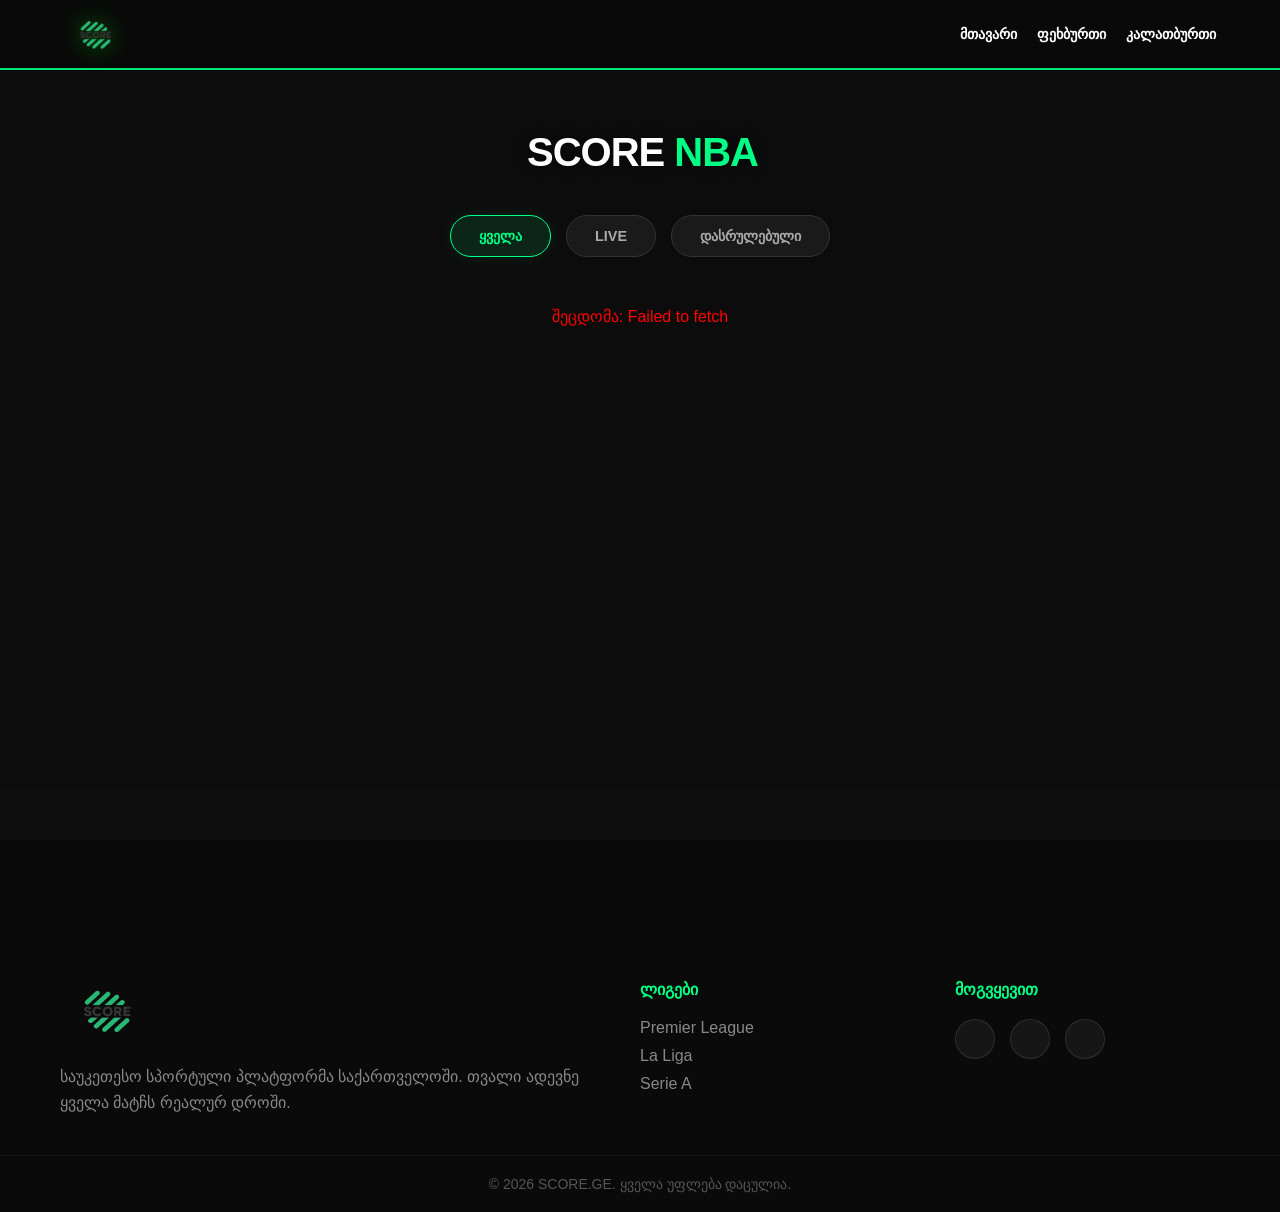
<file: basketball.html>
<!DOCTYPE html>
<html lang="ka">
<head>
    <meta charset="UTF-8">
    <meta name="viewport" content="width=device-width, initial-scale=1.0">
    <title>NBA მატჩები - SCORE</title>
    <link rel="stylesheet" href="style.css">
    <style>
        .basketball-page-content { background-color: #0c0c0c; padding: 60px 20px; min-height: 80vh; color: white; font-family: sans-serif; }
        .nba-container { max-width: 1200px; margin: 0 auto; }
        .logo-text { text-align: center; font-size: 2.5rem; font-weight: 900; margin-bottom: 40px; }
        .logo-text span { color: #00ff85; margin-left: 10px; }
        
        .status-filters { display: flex; justify-content: center; gap: 15px; margin-bottom: 50px; }
        .filter-btn { background: #1a1a1a; border: 1px solid #333; color: #aaa; padding: 12px 28px; border-radius: 50px; cursor: pointer; transition: 0.3s; font-weight: 600; }
        .filter-btn.active { background: rgba(0, 255, 133, 0.1); color: #00ff85; border-color: #00ff85; }

        .games-grid { display: grid; grid-template-columns: repeat(auto-fit, minmax(340px, 1fr)); gap: 25px; }
        .game-card { background: #161616; border: 1px solid #222; border-radius: 20px; padding: 30px 20px; position: relative; transition: 0.3s; }
        .game-card:hover { transform: translateY(-5px); border-color: #444; }

        .match-box { display: flex; justify-content: space-between; align-items: center; }
        .team { flex: 1; display: flex; flex-direction: column; align-items: center; gap: 10px; }
        .team img { width: 65px; height: 65px; object-fit: contain; }
        .team-name { font-size: 0.85rem; font-weight: bold; text-align: center; }
        
        .score-box { flex: 0.7; text-align: center; }
        .score { font-size: 2.2rem; font-weight: 900; color: #00ff85; letter-spacing: 2px; }
        
        .match-info { margin-top: 20px; padding-top: 15px; border-top: 1px solid #252525; text-align: center; font-size: 0.75rem; color: #666; }
        
        .live-indicator { position: absolute; top: 15px; right: 20px; background: #ff3e3e; color: white; padding: 4px 10px; border-radius: 6px; font-size: 10px; font-weight: bold; animation: pulse 2s infinite; }
        @keyframes pulse { 0% { opacity: 1; } 50% { opacity: 0.4; } 100% { opacity: 1; } }
        
        .loader { text-align: center; grid-column: 1/-1; padding: 50px; color: #00ff85; }
    </style>
</head>
<body>
   <header class="main-header">
        <div class="container d-flex justify-content-between align-items-center" style="display: flex; justify-content: space-between; padding: 20px 0;">
            <a href="index.html" class="logo-area">
                <img src="Gemini_Generated_Image_lv2pcklv2pcklv2p-removebg-preview.png" alt="Logo" style="height: 40px;">
            </a>
            <nav class="main-nav">
                <ul class="nav-links" style="display: flex; list-style: none; gap: 20px;">
                    <li><a href="index.html" style="text-decoration: none; color: white;">მთავარი</a></li>
                    <li><a href="football.html" style="text-decoration: none; color: var(--main-green); font-weight: bold;">ფეხბურთი</a></li>
                    <li><a href="basketball.html" style="text-decoration: none; color: white;">კალათბურთი</a></li>
                   
                </ul>
            </nav>
        </div>
    </header>

<div class="basketball-page-content">
    <div class="nba-container">
        <h1 class="logo-text">SCORE<span>NBA</span></h1>
        
        <div class="status-filters">
            <button onclick="filterGames('all')" class="filter-btn active" id="btn-all">ყველა</button>
            <button onclick="filterGames('live')" class="filter-btn" id="btn-live">LIVE</button>
            <button onclick="filterGames('final')" class="filter-btn" id="btn-final">დასრულებული</button>
        </div>

        <main id="gamesGrid" class="games-grid">
            <div class="loader">მონაცემები იტვირთება...</div>
        </main>
    </div>
</div>

    <footer class="modern-footer">

        <div class="footer-content">

            <div class="footer-info">

                <img src="Gemini_Generated_Image_lv2pcklv2pcklv2p-removebg-preview.png"
                    class="footer-logo">

                <p>
                    საუკეთესო სპორტული პლატფორმა საქართველოში.
                    თვალი ადევნე ყველა მატჩს რეალურ დროში.
                </p>

            </div>

            <div class="footer-links">

                <h4>ლიგები</h4>

                <a href="#">Premier League</a>
                <a href="#">La Liga</a>
                <a href="#">Serie A</a>

            </div>

            <div class="footer-social">

                <h4>მოგვყევით</h4>

                <div class="social-icons">

                    <a href="#">
                        <i class="fab fa-facebook"></i>
                    </a>

                    <a href="#">
                        <i class="fab fa-instagram"></i>
                    </a>

                    <a href="#">
                        <i class="fab fa-tiktok"></i>
                    </a>

                </div>

            </div>

        </div>

        <div class="footer-bottom">

            <p>
                &copy; 2026 SCORE.GE.
                ყველა უფლება დაცულია.
            </p>

        </div>

    </footer>
<script>
let allGames = [];

document.addEventListener('DOMContentLoaded', () => {
    // ყოველთვის რეალური დღევანდელი თარიღი
    const today = new Date().toLocaleDateString('en-GB'); 
    fetchBasketball(today);
});

async function fetchBasketball(date) {
    const grid = document.getElementById('gamesGrid');
    try {
        // დავამატოთ cache-buster (t=...), რომ ბრაუზერმა ძველი პასუხი არ მოგვაწოდოს
        const response = await fetch(`https://localhost:7053/api/Standings/basketball?date=${date}&t=${Date.now()}`);
        const result = await response.json();
        
        allGames = result.data || [];
        renderGames(allGames);
    } catch (error) {
        grid.innerHTML = `<p style="color:red; text-align:center;">შეცდომა: ${error.message}</p>`;
    }
}

function renderGames(games) {
    const grid = document.getElementById('gamesGrid');
    if (!games || games.length === 0) {
        grid.innerHTML = "<p style='text-align:center; grid-column:1/-1;'>დღეს მატჩები არ არის ჩანიშნული.</p>";
        return;
    }

    grid.innerHTML = games.map(game => {
        const homeLogo = `https://a.espncdn.com/i/teamlogos/nba/500/scoreboard/${game.home_team.abbreviation.toLowerCase()}.png`;
        const visitorLogo = `https://a.espncdn.com/i/teamlogos/nba/500/scoreboard/${game.visitor_team.abbreviation.toLowerCase()}.png`;
        
        // ლოგიკა: არის თუ არა მატჩი რეალურად ლაივში
        // თუ სტატუსში წერია დრო (მაგ: 12:30) და არ წერია "Final", მაშინ არის ლაივი
        const statusLower = game.status.toLowerCase();
        const isLive = !statusLower.includes('final') && !statusLower.includes('off') && game.status.includes(':');

        return `
            <div class="game-card">
                ${isLive ? '<div class="live-indicator">LIVE</div>' : ''}
                <div class="match-box">
                    <div class="team">
                        <img src="${homeLogo}" onerror="this.src='https://www.nba.com/assets/logos/teams/primary/full/NBA.svg'">
                        <span class="team-name">${game.home_team.full_name}</span>
                    </div>
                    <div class="score-box">
                        <div class="score">${game.home_team_score} - ${game.visitor_team_score}</div>
                    </div>
                    <div class="team">
                        <img src="${visitorLogo}" onerror="this.src='https://www.nba.com/assets/logos/teams/primary/full/NBA.svg'">
                        <span class="team-name">${game.visitor_team.full_name}</span>
                    </div>
                </div>
                <div class="match-info">
                    ${game.status} | NBA ${game.season}
                </div>
            </div>`;
    }).join('');
}

function filterGames(type) {
    // ღილაკების სტილის შეცვლა
    document.querySelectorAll('.filter-btn').forEach(btn => btn.classList.remove('active'));
    event.target.classList.add('active');

    let filtered = [];
    if (type === 'all') {
        filtered = allGames;
    } else if (type === 'live') {
        filtered = allGames.filter(g => !g.status.toLowerCase().includes('final') && g.status.includes(':'));
    } else if (type === 'final') {
        filtered = allGames.filter(g => g.status.toLowerCase().includes('final'));
    }
    renderGames(filtered);
}
</script>

</body>
</html>
</file>
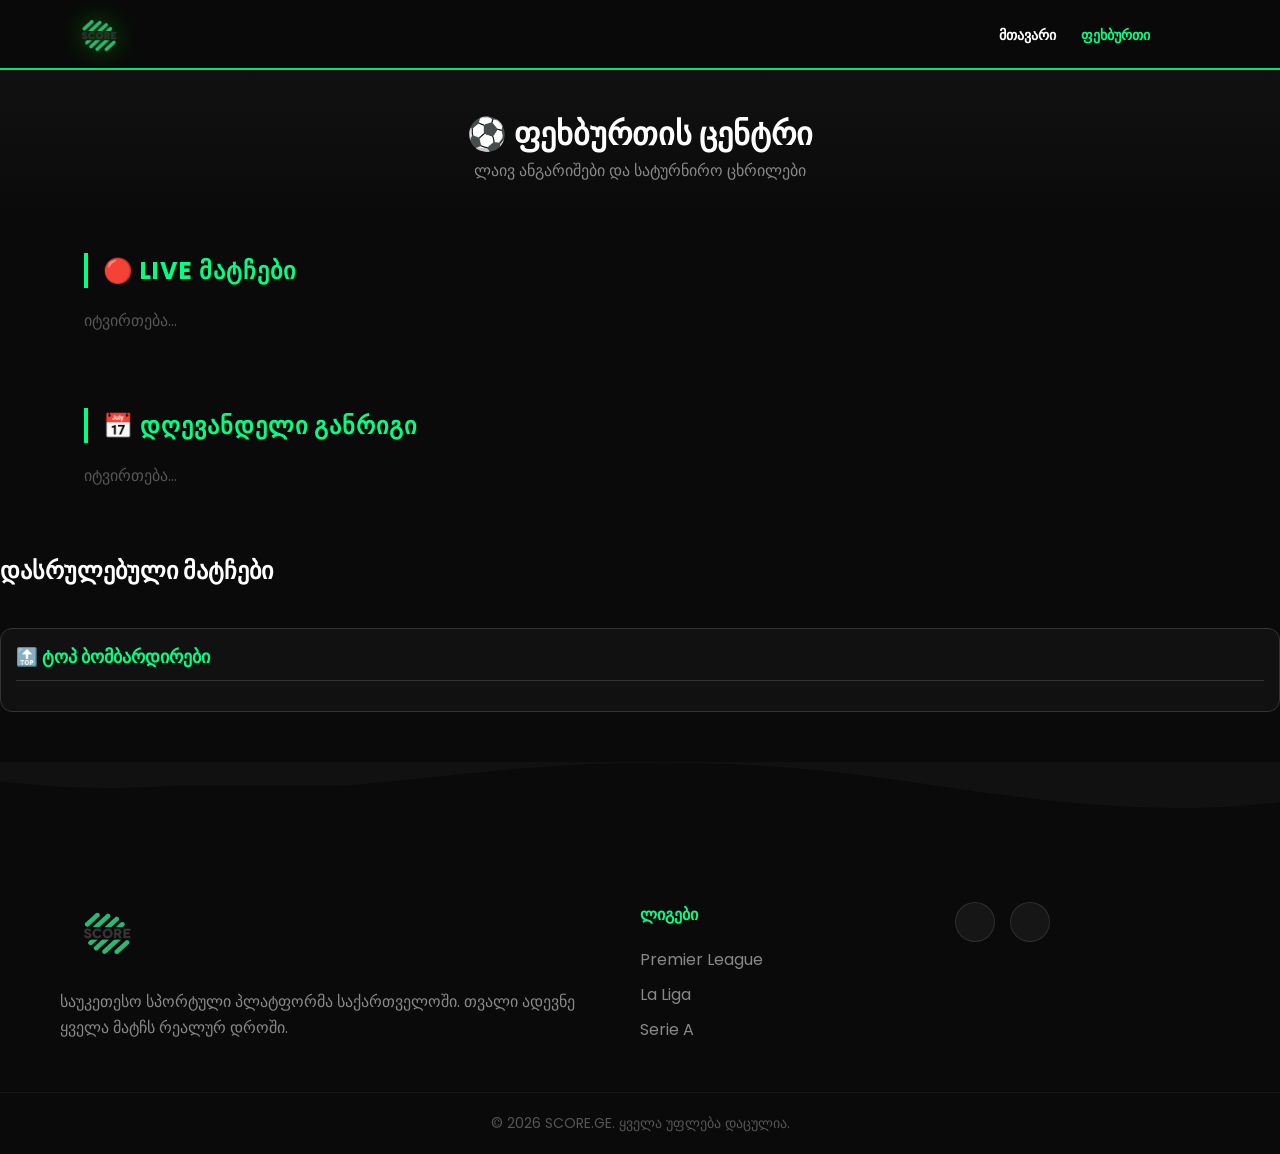
<file: football.html>
<!DOCTYPE html>
<html lang="ka">
<head>
    <meta charset="UTF-8">
    <meta name="viewport" content="width=device-width, initial-scale=1.0">
    <title>ფეხბურთი - LIVE | SCORE.GE</title>
    <link href="https://fonts.googleapis.com/css2?family=Poppins:wght@300;400;600;700&display=swap" rel="stylesheet">
    <link rel="stylesheet" href="style.css"> 
    <link rel="icon" type="Gemini_Generated_Image_z1r0v1z1r0v1z1r0.png" href="Gemini_Generated_Image_lv2pcklv2pcklv2p-removebg-preview.png">
    <style>
        :root {
            --live-red: #ff4d4d;
            --main-green: #00ff85;
            --bg-dark: #0a0a0a;
            --card-bg: #111111;
        }

        body { background-color: var(--bg-dark); color: white; font-family: 'Poppins', sans-serif; margin: 0; }
        .container { max-width: 1200px; margin: 0 auto; padding: 0 20px; }

        .page-header {
            padding: 40px 0;
            text-align: center;
            background: linear-gradient(to bottom, #111, transparent);
        }

        .section-title {
            display: flex;
            align-items: center;
            gap: 10px;
            margin: 30px 0 20px;
            font-size: 1.5rem;
            border-left: 4px solid var(--main-green);
            padding-left: 15px;
        }

        /* მატჩების ბადე */
        .football-grid {
            display: grid;
            grid-template-columns: repeat(auto-fill, minmax(320px, 1fr));
            gap: 20px;
            min-height: 50px;
        }

        .fb-match-card {
            background: var(--card-bg);
            border-radius: 12px;
            padding: 20px;
            border: 1px solid #222;
            transition: 0.3s;
        }

        .fb-match-card.is-live {
            border-left: 4px solid var(--live-red);
            background: linear-gradient(90deg, #1a1111 0%, #111 100%);
        }

        .status-bar {
            display: flex;
            justify-content: space-between;
            font-size: 0.8rem;
            color: #888;
            margin-bottom: 15px;
        }

        .live-tag { color: var(--live-red); font-weight: bold; animation: blink 1.2s infinite; }

        .team-row {
            display: flex;
            align-items: center;
            justify-content: space-between;
            margin: 10px 0;
        }

        .team-info { display: flex; align-items: center; gap: 12px; }
        .team-info img { width: 25px; height: 25px; object-fit: contain; }

        .score-box { font-size: 1.3rem; font-weight: 700; color: var(--main-green); }

        /* ცხრილის სექცია */
        .standings-container {
            background: var(--card-bg);
            border-radius: 16px;
            padding: 25px;
            margin: 40px 0;
            overflow-x: auto;
        }

        .league-tabs { display: flex; gap: 10px; margin-bottom: 20px; }
        .tab-btn {
            background: #1a1a1a;
            border: 1px solid #333;
            color: white;
            padding: 8px 15px;
            border-radius: 6px;
            cursor: pointer;
        }
        .tab-btn.active { background: var(--main-green); color: black; font-weight: bold; }

        table { width: 100%; border-collapse: collapse; }
        th { text-align: left; color: #666; padding: 12px; border-bottom: 1px solid #222; }
        td { padding: 15px 12px; border-bottom: 1px solid #1a1a1a; }
        
        .pos { width: 40px; color: #888; font-weight: bold; }
        .team-cell { display: flex; align-items: center; gap: 10px; }
        .pts { color: var(--main-green); font-weight: bold; }

        @keyframes blink { 0% { opacity: 1; } 50% { opacity: 0.4; } 100% { opacity: 1; } } 

        .match-start-time {
    color: #00ff85; /* მწვანე ფერი, რომ ეგრევე მოხვდეს თვალს */
    font-weight: 600;
    font-size: 0.9rem;
    background: rgba(0, 255, 133, 0.1);
    padding: 2px 8px;
    border-radius: 4px;
} 
.table-wrapper {
    max-height: 400px; /* აქედან წყდება ცხრილი თავიდან */
    overflow: hidden;
    transition: max-height 0.4s ease-in-out;
    position: relative;
}

.table-wrapper.expanded {
    max-height: 2000px; /* ან "none" */
}

/* გუნდის სახელის გასწორება */
.team-cell {
    display: flex;
    align-items: center;
    gap: 10px;
}

.team-cell img {
    object-fit: contain;
}

/* აქტიური ლიგის ღილაკი */
.tab-btn.active {
    background-color: #00ff85 !important;
    color: #000 !important;
    border-color: #00ff85 !important;
} 
.scorers-container {
    background: #111;
    border-radius: 12px;
    padding: 15px;
    margin-top: 20px;
    border: 1px solid #333;
}

.scorers-header h3 {
    color: #00ff85;
    font-size: 1.1rem;
    margin-bottom: 15px;
    border-bottom: 1px solid #333;
    padding-bottom: 10px;
}

.scorer-item {
    display: flex;
    justify-content: space-between;
    align-items: center;
    padding: 10px 0;
    border-bottom: 1px solid #222;
}

.scorer-item:last-child { border-bottom: none; }

.player-info {
    display: flex;
    align-items: center;
    gap: 12px;
}

.rank {
    color: #555;
    font-weight: bold;
    min-width: 20px;
}

.player-name {
    display: block;
    color: #fff;
    font-size: 0.95rem;
    font-weight: 500;
}

.player-team {
    display: block;
    color: #888;
    font-size: 0.8rem;
}

.goals-count {
    color: #00ff85;
    font-size: 1rem;
} 
/* --- მატჩების გრიდის გასწორება --- */
.matches-grid {
    display: grid;
    gap: 20px;
    grid-template-columns: repeat(auto-fill, minmax(300px, 1fr)); /* ავტომატურად სვამს ქარდებს */
    padding: 10px;
}

/* --- მობილური მოწყობილობებისთვის (768px-ზე ნაკლები) --- */
@media (max-width: 768px) {
    .matches-grid {
        grid-template-columns: 1fr; /* ტელეფონზე მხოლოდ 1 სვეტი */
    }

    .standings-container {
        padding: 10px;
        margin: 10px;
    }

    /* ლიგის ღილაკები რომ არ დაიკუმშოს */
    .league-tabs {
        display: flex;
        overflow-x: auto; /* გვერდზე გადასქროლვის საშუალება */
        white-space: nowrap;
        gap: 5px;
        padding-bottom: 10px;
    }

    .tab-btn {
        flex: 0 0 auto;
        padding: 8px 15px;
        font-size: 14px;
    }

    /* ცხრილის პატარა ეკრანზე მორგება */
    #standings-table th:nth-child(4), 
    #standings-table td:nth-child(4), /* მ (მოგება) */
    #standings-table th:nth-child(5), 
    #standings-table td:nth-child(5), /* ფ (ფრე) */
    #standings-table th:nth-child(6), 
    #standings-table td:nth-child(6)  /* წ (წაგება) */ {
        display: none; /* ტელეფონზე დავმალოთ ნაკლებად მნიშვნელოვანი სვეტები */
    }

    .team-name-text {
        max-width: 100px;
        overflow: hidden;
        text-overflow: ellipsis;
        white-space: nowrap;
    }
}

/* --- ტაბლეტებისთვის (769px-დან 1024px-მდე) --- */
@media (min-width: 769px) and (max-width: 1024px) {
    .matches-grid {
        grid-template-columns: repeat(2, 1fr); /* 2 ქარდი გვერდიგვერდ */
    }
}
    </style>
</head>
<body>

<header class="main-header">
    <div class="container" style="display: flex; justify-content: space-between; align-items: center; padding: 15px 0;">
        
        <!-- ლოგო -->
        <a href="index.html" class="logo-area">
            <img src="Gemini_Generated_Image_lv2pcklv2pcklv2p-removebg-preview.png" alt="Logo" style="height: 45px;">
        </a>

        <!-- ნავიგაცია და სოციალურები -->
        <div style="display: flex; align-items: center; gap: 30px;">
            <nav class="main-nav">
                <ul class="nav-links" style="display: flex; list-style: none; gap: 25px; margin: 0; padding: 0;">
                    <li><a href="index.html" style="text-decoration: none; color: white; transition: 0.3s;">მთავარი</a></li>
                    <li><a href="football.html" style="text-decoration: none; color: var(--main-green); font-weight: bold;">ფეხბურთი</a></li>
                </ul>
            </nav>

            <!-- სოციალური ქსელების ბლოკი -->
            <div class="header-socials" style="display: flex; gap: 15px; border-left: 1px solid #444; padding-left: 20px;">
                <a href="https://www.facebook.com/profile.php?id=61588798955027&mibextid=wwXIfr&rdid=9exiR6q19YZozW5e&share_url=https%3A%2F%2Fwww.facebook.com%2Fshare%2F1E11q6MkHE%2F%3Fmibextid%3DwwXIfr#" target="_blank" style="color: white; font-size: 18px; transition: 0.3s;" onmouseover="this.style.color='#1877F2'" onmouseout="this.style.color='white'">
                    <i class="fab fa-facebook-f"></i>
                </a>
                <a href="https://www.instagram.com/scor_e49/?igsh=MWM2OTZxdDhhanZyeg%3D%3D&utm_source=qr&fbclid=IwY2xjawRitHlleHRuA2FlbQIxMABicmlkETFOUmJZZlRTYW90VndCZTZRc3J0YwZhcHBfaWQQMjIyMDM5MTc4ODIwMDg5MgABHuwTeKwXx3mo2MIHt77rM2sA0Z91khYARL_m3JK1sw0jWtjaIqT6xHLFGam__aem_dkAv4kSbsC4yYAb3vGKxRQ" target="_blank" style="color: white; font-size: 18px; transition: 0.3s;" onmouseover="this.style.color='#E4405F'" onmouseout="this.style.color='white'">
                    <i class="fab fa-instagram"></i>
                </a>
            </div>
        </div>

    </div>
</header>


    <div class="page-header">
        <div class="container">
            <h1>⚽ ფეხბურთის ცენტრი</h1>
            <p style="color: #888;">ლაივ ანგარიშები და სატურნირო ცხრილები</p>
        </div>
    </div>

    <main class="container">
        
        <h2 class="section-title">🔴 LIVE მატჩები</h2>
        <div id="fb-live-list" class="football-grid">
            <p style="color: #555;">იტვირთება...</p>
        </div> 
        <div id="fb-live-list" class="matches-grid"></div>

<div id="live-btn-wrapper" style="text-align: center; margin-top: 20px;"></div>

        <h2 class="section-title">📅 დღევანდელი განრიგი</h2>
        <div id="fb-schedule-list" class="football-grid">
            <p style="color: #555;">იტვირთება...</p>
        </div>
<!-- <div class="standings-container">
    <h2>სატურნირო ცხრილი</h2>
    
    <div class="league-tabs">
        <button onclick="changeLeague('PL')" class="tab-btn active">PL</button>
        <button onclick="changeLeague('PD')" class="tab-btn">La Liga</button>
        <button onclick="changeLeague('SA')" class="tab-btn">Serie A</button>
        <button onclick="changeLeague('BL1')" class="tab-btn">Bundesliga</button>
        <button onclick="changeLeague('FL1')" class="tab-btn">Ligue 1</button>
    </div>

    <div class="table-wrapper" id="tableWrapper">
        <table id="standings-table">
            <thead>
                <tr>
                    <th>#</th>
                    <th>გუნდი</th>
                    <th>თ</th>
                    <th>მ</th>
                    <th>ფ</th>
                    <th>წ</th>
                    <th>ქ</th>
                </tr>
            </thead>
            <tbody id="standings-body"></tbody>
        </table>
    </div>
    <button id="seeMoreBtn" class="see-more-btn">SEE MORE</button>
</div>  -->
        
    </main>  
    <div id="results-container" class="matches-grid"></div>

<div id="results-btn-wrapper" style="text-align:center; margin-top:20px;">
    <button id="results-see-more-btn" class="see-more-style" style="display:none;">შედეგების ნახვა</button>
</div>
    <div class="results-section">
    <h2>დასრულებული მატჩები</h2>
    <div id="results-container" class="matches-grid"></div>
</div>
<div id="fb-finished-list"></div>
<div id="finished-btn-wrapper"></div>
<div class="scorers-container">
    <div class="scorers-header">
        <h3>🔝 ტოპ ბომბარდირები</h3>
    </div>
    <div id="scorers-list" class="scorers-list">
        </div>
</div> 

<div id="season-info"></div>
     <footer class="modern-footer">
    <div class="footer-wave">
        <svg data-name="Layer 1" xmlns="http://www.w3.org/2000/svg" viewBox="0 0 1200 120" preserveAspectRatio="none">
            <path d="M321.39,56.44c58-10.79,114.16-30.13,172-41.86,82.39-16.72,168.19-17.73,250.45-.39C823.78,31,906.67,72,985.66,92.83c70.05,18.48,146.53,26.09,214.34,3V0H0V46.35C50.71,61.85,108.6,67.8,162,56.44Z" class="shape-fill"></path>
        </svg>
    </div>
    <div class="footer-content">
        <div class="footer-info">
            <img src="Gemini_Generated_Image_lv2pcklv2pcklv2p-removebg-preview.png" class="footer-logo">
            <p>საუკეთესო სპორტული პლატფორმა საქართველოში. თვალი ადევნე ყველა მატჩს რეალურ დროში.</p>
        </div>
        <div class="footer-links">
            <h4>ლიგები</h4>
            <a href="#">Premier League</a>
            <a href="#">La Liga</a>
            <a href="#">Serie A</a>
        </div>
       <div class="social-icons">
       
        <a href="https://www.facebook.com/profile.php?id=61588798955027&mibextid=wwXIfr&rdid=9exiR6q19YZozW5e&share_url=https%3A%2F%2Fwww.facebook.com%2Fshare%2F1E11q6MkHE%2F%3Fmibextid%3DwwXIfr#" target="_blank" class="social-btn fb">
            <i class="fab fa-facebook-f"></i>
        </a>
        <a href="https://www.instagram.com/scor_e49/?igsh=MWM2OTZxdDhhanZyeg%3D%3D&utm_source=qr&fbclid=IwY2xjawRitHlleHRuA2FlbQIxMABicmlkETFOUmJZZlRTYW90VndCZTZRc3J0YwZhcHBfaWQQMjIyMDM5MTc4ODIwMDg5MgABHuwTeKwXx3mo2MIHt77rM2sA0Z91khYARL_m3JK1sw0jWtjaIqT6xHLFGam__aem_dkAv4kSbsC4yYAb3vGKxRQ" target="_blank" class="social-btn ig">
            <i class="fab fa-instagram"></i>
        </a>
      
    </div>
        </div>
    </div>
    <div class="footer-bottom">
        <p>&copy; 2026 SCORE.GE. ყველა უფლება დაცულია.</p>
    </div>
</footer>

<div id="scorers-list"></div>
<script src="footbal.js"></script> 
<script src="app.js"></script>
</body>
</html>
</file>
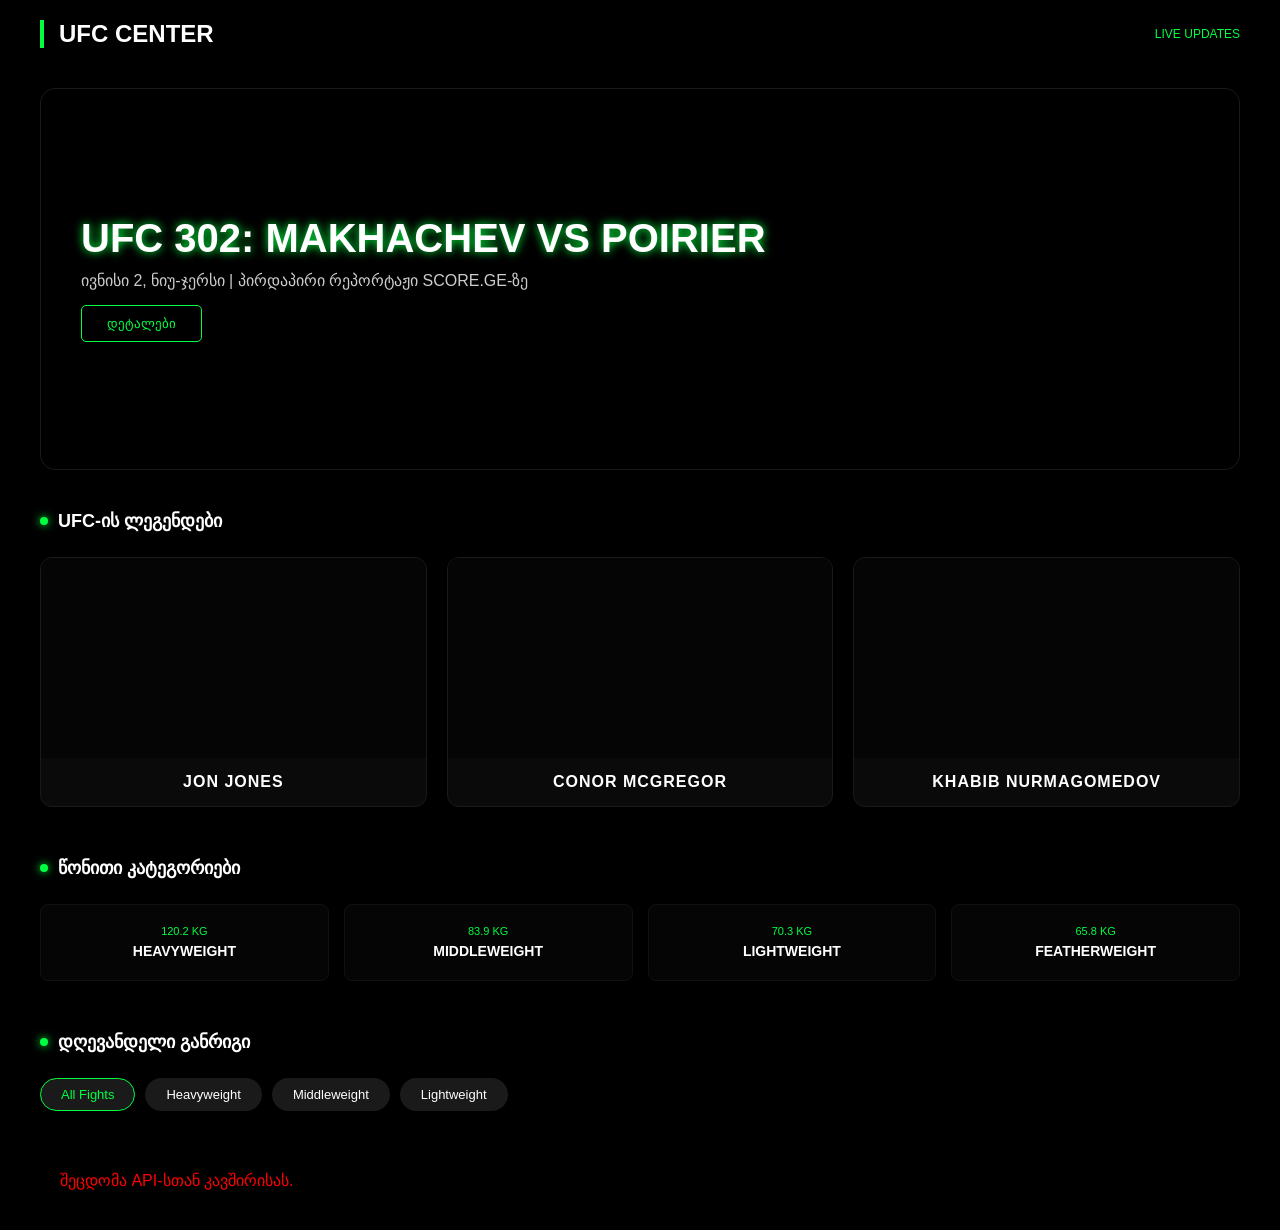
<file: UFC.html>
<!DOCTYPE html>
<html lang="ka">
<head>
    <meta charset="UTF-8">
    <meta name="viewport" content="width=device-width, initial-scale=1.0">
    <title>SCORE - UFC</title>
    <style>
        :root {
            --neon-green: #00ff41;
            --main-bg: #000000;
            --card-bg: #0a0a0a;
            --border-color: #1a1a1a;
            --text-main: #ffffff;
            --text-dim: #888888;
        }

        body {
            background-color: var(--main-bg);
            color: var(--text-main);
            font-family: 'Inter', -apple-system, sans-serif;
            margin: 0;
            padding: 20px;
        }

        .ufc-container {
            max-width: 1200px;
            margin: 0 auto;
        }

        /* Hero სექცია */
        .ufc-hero {
            background: linear-gradient(rgba(0,0,0,0.7), rgba(0,0,0,0.7)), url('https://wallpapercave.com/wp/wp4054665.jpg');
            height: 300px;
            background-size: cover;
            background-position: center;
            display: flex;
            align-items: center;
            padding: 40px;
            border-radius: 15px;
            margin-bottom: 40px;
            border: 1px solid var(--border-color);
        }

        .neon-text {
            color: #fff;
            text-shadow: 0 0 10px var(--neon-green);
            font-size: 2.5rem;
            margin: 0 0 10px 0;
        }

        .see-more-btn {
            background: transparent;
            border: 1px solid var(--neon-green);
            color: var(--neon-green);
            padding: 10px 25px;
            border-radius: 5px;
            cursor: pointer;
            margin-top: 15px;
            transition: 0.3s;
        }

        .see-more-btn:hover {
            background: var(--neon-green);
            color: #000;
        }

        /* სექციების სათაურები */
        .section-title {
            display: flex;
            align-items: center;
            gap: 10px;
            font-size: 18px;
            font-weight: bold;
            margin-bottom: 25px;
            text-transform: uppercase;
        }

        .dot {
            width: 8px;
            height: 8px;
            background-color: var(--neon-green);
            border-radius: 50%;
            box-shadow: 0 0 8px var(--neon-green);
        }

        /* Legends Section */
        .legends-grid {
            display: grid;
            grid-template-columns: repeat(auto-fit, minmax(250px, 1fr));
            gap: 20px;
            margin-bottom: 50px;
        }

        .legend-card {
            background: var(--card-bg);
            border: 1px solid var(--border-color);
            border-radius: 12px;
            overflow: hidden;
            text-align: center;
            padding-bottom: 15px;
            transition: 0.3s;
        }

        .legend-card:hover {
            border-color: var(--neon-green);
        }

        .legend-img {
            height: 200px;
            background-size: contain;
            background-repeat: no-repeat;
            background-position: bottom;
            filter: grayscale(1);
            transition: 0.4s;
            background-color: #050505;
        }

        .legend-card:hover .legend-img {
            filter: grayscale(0);
        }

        .legend-name {
            display: block;
            margin-top: 15px;
            font-weight: bold;
            letter-spacing: 1px;
        }

        /* Weight Grid */
        .weight-grid {
            display: grid;
            grid-template-columns: repeat(auto-fit, minmax(180px, 1fr));
            gap: 15px;
            margin-bottom: 50px;
        }

        .w-card {
            background: #050505;
            border: 1px solid #111;
            padding: 20px;
            text-align: center;
            border-radius: 8px;
            transition: 0.2s;
        }

        .w-card:hover {
            border-color: var(--neon-green);
            background: #0a0a0a;
        }

        .w-limit {
            display: block;
            color: var(--neon-green);
            font-size: 11px;
            margin-bottom: 5px;
        }

        .w-name {
            font-weight: bold;
            font-size: 14px;
        }

        /* კატეგორიები */
        .weight-categories {
            display: flex;
            gap: 10px;
            overflow-x: auto;
            padding-bottom: 20px;
            margin-bottom: 20px;
        }

        .category-item {
            background: #1a1a1a;
            padding: 8px 20px;
            border-radius: 20px;
            white-space: nowrap;
            cursor: pointer;
            font-size: 13px;
            border: 1px solid transparent;
            transition: 0.3s;
        }

        .category-item:hover, .category-item.active {
            border-color: var(--neon-green);
            color: var(--neon-green);
        }

        /* ბრძოლების ბადე */
        .ufc-grid {
            display: grid;
            grid-template-columns: repeat(auto-fill, minmax(380px, 1fr));
            gap: 20px;
        }

        .fight-card {
            background: var(--card-bg);
            border: 1px solid var(--border-color);
            transition: 0.2s ease-in-out;
        }

        .fight-card:hover {
            border-color: var(--neon-green);
            box-shadow: 0 0 15px rgba(0, 255, 65, 0.05);
        }

        .card-header {
            padding: 12px 15px;
            background: rgba(255, 255, 255, 0.02);
            border-bottom: 1px solid var(--border-color);
            font-size: 11px;
            color: var(--text-dim);
            display: flex;
            justify-content: space-between;
        }

        .matchup {
            padding: 30px 15px;
            display: flex;
            align-items: center;
            justify-content: space-between;
            text-align: center;
        }

        .fighter { flex: 1; }
        .fighter-name { font-size: 18px; font-weight: 700; display: block; margin-bottom: 5px; }
        .fighter-record { font-size: 12px; color: var(--neon-green); }
        .vs-divider { width: 40px; font-weight: 900; font-style: italic; color: var(--border-color); font-size: 20px; }

        .card-footer {
            padding: 12px 15px;
            border-top: 1px solid var(--border-color);
            display: flex;
            justify-content: space-between;
            font-size: 12px;
        }

        .win-type { color: var(--neon-green); font-weight: bold; }
        .upcoming { background: var(--neon-green); color: black; padding: 2px 6px; font-weight: bold; font-size: 10px; }

    </style>
</head>
<body>

<div class="ufc-container">
    <div style="border-left: 4px solid var(--neon-green); padding-left: 15px; margin-bottom: 40px; display: flex; justify-content: space-between; align-items: center;">
        <h1 style="font-size: 24px; text-transform: uppercase; margin: 0;">UFC Center</h1>
        <div style="font-size: 12px; color: var(--neon-green);">LIVE UPDATES</div>
    </div>

    <div class="ufc-hero">
        <div class="hero-content">
            <h2 class="neon-text">UFC 302: MAKHACHEV VS POIRIER</h2>
            <p style="margin: 0; color: #ccc;">ივნისი 2, ნიუ-ჯერსი | პირდაპირი რეპორტაჟი SCORE.GE-ზე</p>
            <button class="see-more-btn">დეტალები</button>
        </div>
    </div>

    <div class="section-title">
        <span class="dot"></span> UFC-ის ლეგენდები
    </div>
    <div class="legends-grid">
        <div class="legend-card">
            <div class="legend-img" style="background-image: url('https://dmxg5wxfqgb4u.cloudfront.net/styles/athlete_bio_full_body/s3/2023-03/JONES_JON_L_03-04.png')"></div>
            <span class="legend-name">JON JONES</span>
        </div>
        <div class="legend-card">
            <div class="legend-img" style="background-image: url('https://dmxg5wxfqgb4u.cloudfront.net/styles/athlete_bio_full_body/s3/2021-08/McGregor_Conor_L_07-10.png')"></div>
            <span class="legend-name">CONOR MCGREGOR</span>
        </div>
        <div class="legend-card">
            <div class="legend-img" style="background-image: url('https://dmxg5wxfqgb4u.cloudfront.net/styles/athlete_bio_full_body/s3/2020-10/K_Nurmagomedov_L_10-24.png')"></div>
            <span class="legend-name">KHABIB NURMAGOMEDOV</span>
        </div>
    </div>

    <div class="section-title">
        <span class="dot"></span> წონითი კატეგორიები
    </div>
    <div class="weight-grid">
        <div class="w-card">
            <span class="w-limit">120.2 KG</span>
            <span class="w-name">HEAVYWEIGHT</span>
        </div>
        <div class="w-card">
            <span class="w-limit">83.9 KG</span>
            <span class="w-name">MIDDLEWEIGHT</span>
        </div>
        <div class="w-card">
            <span class="w-limit">70.3 KG</span>
            <span class="w-name">LIGHTWEIGHT</span>
        </div>
        <div class="w-card">
            <span class="w-limit">65.8 KG</span>
            <span class="w-name">FEATHERWEIGHT</span>
        </div>
    </div>

    <div class="section-title">
        <span class="dot"></span> დღევანდელი განრიგი
    </div>
    <div class="weight-categories">
        <div class="category-item active">All Fights</div>
        <div class="category-item">Heavyweight</div>
        <div class="category-item">Middleweight</div>
        <div class="category-item">Lightweight</div>
    </div>

    <div id="ufc-grid" class="ufc-grid"></div>
</div>

<script>
    async function loadUFC() {
        const grid = document.getElementById('ufc-grid');
        grid.innerHTML = '<div style="color:var(--text-dim); padding:20px;">იტვირთება...</div>';

        try {
            const res = await fetch('https://localhost:7053/api/Standings/ufc');
            const data = await res.json();

            if (!data.events || data.events.length === 0) {
                grid.innerHTML = '<div style="color:var(--text-dim); padding:20px;">დღეს ბრძოლები არ არის დაგეგმილი.</div>';
                return;
            }

            grid.innerHTML = '';
            data.events.forEach(event => {
                const isFinished = event.status.type === "finished";
                const fightDate = new Date(event.startTimestamp * 1000).toLocaleTimeString([], {hour: '2-digit', minute:'2-digit'});
                
                const card = document.createElement('div');
                card.className = 'fight-card';
                card.innerHTML = `
                    <div class="card-header">
                        <span>${event.tournament.name}</span>
                        ${!isFinished ? '<span class="upcoming">LIVE</span>' : '<span>FINISHED</span>'}
                    </div>
                    <div class="matchup">
                        <div class="fighter">
                            <span class="fighter-name">${event.homeTeam.name}</span>
                            <span class="fighter-record">${event.homeTeam.wdlRecord?.wins || 0}-${event.homeTeam.wdlRecord?.losses || 0}</span>
                        </div>
                        <div class="vs-divider">VS</div>
                        <div class="fighter">
                            <span class="fighter-name">${event.awayTeam.name}</span>
                            <span class="fighter-record">${event.awayTeam.wdlRecord?.wins || 0}-${event.awayTeam.wdlRecord?.losses || 0}</span>
                        </div>
                    </div>
                    <div class="card-footer">
                        <span style="color: var(--text-dim)">${event.weightClass?.toUpperCase() || 'MMA'}</span>
                        <span class="win-type">${isFinished ? (event.winType || 'RESULT') : 'TIME: ' + fightDate}</span>
                    </div>
                `;
                grid.appendChild(card);
            });
        } catch (e) {
            grid.innerHTML = '<div style="color:red; padding:20px;">შეცდომა API-სთან კავშირისას.</div>';
        }
    }
    loadUFC();
</script>

</body>
</html>
</file>
<file: style.css>
:root {
    --bg-color: #0f0f0f;
    --card-bg: #181818;
    --primary-color: #00e676;
    --text-main: #ffffff;
    --text-muted: #9e9e9e;
    --accent-red: #ff1744;
    --header-bg: rgba(10, 10, 10, 0.95);
    --transition: all 0.3s ease;
}

* {
    margin: 0;
    padding: 0;
    box-sizing: border-box;
    font-family: 'Poppins', sans-serif;
}

body {
    background-color: var(--bg-color);
    color: var(--text-main);
    overflow-x: hidden;
}

.container {
    width: 90%;
    max-width: 1200px;
    margin: 0 auto;
}
:root {
    --primary: #00ff85;
    --dark: #0a0a0a;
    --glass: rgba(255, 255, 255, 0.05);
}

/* --- HEADER STYLE ---
.glass-header {
    position: fixed;
    top: 0; width: 100%; z-index: 1000;
    background: rgba(10, 10, 10, 0.8);
    backdrop-filter: blur(15px);
    border-bottom: 1px solid rgba(255, 255, 255, 0.1);
    padding: 10px 0;
}

.header-container {
    max-width: 1200px;
    margin: 0 auto;
    display: flex;
    justify-content: space-between;
    align-items: center;
    padding: 0 20px;
}

.logo-section { display: flex; align-items: center; gap: 10px; }
.main-logo { height: 45px; filter: drop-shadow(0 0 5px var(--primary)); }
.logo-text { font-size: 22px; font-weight: 900; color: #fff; letter-spacing: 1px; }
.logo-text .dot { color: var(--primary); }

.nav-links { display: flex; gap: 30px; }
.nav-item {
    color: #bbb; text-decoration: none; font-weight: 500;
    transition: 0.3s; position: relative;
}
.nav-item:hover, .nav-item.active { color: var(--primary); }
.nav-item::after {
    content: ''; position: absolute; bottom: -5px; left: 0;
    width: 0; height: 2px; background: var(--primary);
    transition: 0.3s;
}
.nav-item:hover::after { width: 100%; } */
.main-header {
    height: 70px; /* ფიქსირებული სიმაღლე სტაბილურობისთვის */
    background: var(--dark-bg);
    backdrop-filter: blur(12px);
    border-bottom: 1px solid var(--glass-border);
    position: sticky;
    top: 0;
    z-index: 1000;
    display: flex;
    align-items: center;
    overflow: visible; /* ეს აუცილებელია, რომ დიდი ლოგო გამოჩნდეს */
}

.header-wrapper {
    max-width: 1200px;
    margin: 0 auto;
    display: flex;
    justify-content: space-between;
    align-items: center;
    padding: 0 20px;
}

/* ლოგოს სტილი */
/* ლოგოს კონტეინერი */
.logo-area {
    display: flex;
    align-items: center;
    text-decoration: none;
    position: relative; /* მნიშვნელოვანია პოზიციონირებისთვის */
    z-index: 1001;
    transition: transform 0.3s cubic-bezier(0.175, 0.885, 0.32, 1.275);
}

.logo-area img {
    /* ჰედერის სიმაღლეს არ ზრდის, მაგრამ თვითონ დიდია */
    height: 65px; 
    width: auto;
    margin-top: -5px; /* ოდნავ ზემოთ აწევს, რომ ბალანსი დაიცვას */
    margin-bottom: -5px; /* ჰედერის ჩარჩოს არ აფართოებს */
    filter: drop-shadow(0 0 12px rgba(0, 255, 0, 0.5)); /* უფრო მკვეთრი ნათება */
    object-fit: contain;
}

/* ლოგოს ტექსტი, თუ იყენებ */
.logo-text {
    color: white;
    font-size: 24px;
    font-weight: 900;
    margin-left: 5px;
    text-transform: uppercase;
    text-shadow: 0 0 10px rgba(0,0,0,0.5);
}

/* ჰოვერ ეფექტი - ლოგო ოდნავ "გამოიწევა" */
.logo-area:hover {
    transform: scale(1.15);
}
/* ნავიგაციის სტილი */
.nav-links {
    display: flex;
    list-style: none;
    gap: 30px;
    margin: 0;
    padding: 0;
}

.nav-item {
    text-decoration: none;
    color: rgba(255, 255, 255, 0.8);
    font-weight: 500;
    font-size: 15px;
    position: relative;
    padding: 5px 0;
    transition: 0.3s;
}

.nav-item:hover {
    color: white;
}

/* ქვედა ხაზის ანიმაცია */
.nav-item::after {
    content: '';
    position: absolute;
    bottom: 0;
    left: 0;
    width: 0;
    height: 2px;
    background: var(--main-green);
    transition: 0.3s;
}

.nav-item:hover::after, .nav-item.active::after {
    width: 100%;
}

.nav-item.active {
    color: var(--main-green) !important;
}

.btn-search {
    background: none;
    border: none;
    color: white;
    font-size: 18px;
    cursor: pointer;
    opacity: 0.7;
    transition: 0.3s;
}

.btn-search:hover {
    opacity: 1;
    transform: rotate(15deg);
}

/* მობილურისთვის მორგება */
@media (max-width: 768px) {
    .nav-links { gap: 15px; }
    .logo-text { display: none; } /* მობილურზე მხოლოდ იკონკა დატოვე */
}
/* BURGER MENU */
/* BURGER */


/* BURGER ANIMATION */


/* MOBILE MENU */
.mobile-overlay {
    position: fixed;
    top: 0;
    left: -100%;
    width: 100%;
    height: 100vh;
    background: rgba(0,0,0,0.96);
    backdrop-filter: blur(10px);

    display: flex;
    justify-content: center;
    align-items: center;

    transition: 0.4s ease;
    z-index: 2000;
}

.mobile-overlay.active {
    left: 0;
}

.mobile-nav {
    display: flex;
    flex-direction: column;
    gap: 30px;
    text-align: center;
}

.mobile-nav-item {
    color: white;
    text-decoration: none;
    font-size: 28px;
    font-weight: 700;
    transition: 0.3s;
}

.mobile-nav-item:hover {
    color: #00ff85;
}

/* MOBILE */
@media (max-width: 768px) {

    .nav-links {
        display: none;
    }

    .burger-menu {
        display: flex;
    }
}

/* --- FOOTER STYLE --- */
.modern-footer {
    background: var(--dark); color: #fff; position: relative; padding-top: 100px; margin-top: 50px;
}
.footer-wave {
    position: absolute; top: 0; left: 0; width: 100%; overflow: hidden; line-height: 0;
}
.footer-wave svg { height: 50px; width: 100%; fill: #111; }

.footer-content {
    max-width: 1200px; margin: 0 auto;
    display: grid; grid-template-columns: 2fr 1fr 1fr;
    gap: 50px; padding: 40px 20px;
}
.footer-logo { height: 60px; margin-bottom: 20px; }
.footer-info p { color: #888; line-height: 1.6; }
.footer-links h4, .footer-social h4 { color: var(--primary); margin-bottom: 20px; }
.footer-links a { display: block; color: #888; text-decoration: none; margin-bottom: 10px; transition: 0.3s; }
.footer-links a:hover { color: #fff; padding-left: 5px; }

.social-icons { display: flex; gap: 15px; }
.social-icons a {
    width: 40px; height: 40px; background: var(--glass);
    display: flex; align-items: center; justify-content: center;
    border-radius: 50%; color: #fff; transition: 0.3s; border: 1px solid rgba(255,255,255,0.1);
}
.social-icons a:hover { background: var(--primary); color: #000; transform: translateY(-5px); }

.footer-bottom {
    text-align: center; padding: 20px; border-top: 1px solid rgba(255,255,255,0.05); color: #555; font-size: 14px;
}

/* RESPONSIVE */
@media (max-width: 768px) {
    .nav-links { display: none; }
    .burger-menu { display: flex; }
    .footer-content { grid-template-columns: 1fr; text-align: center; }
    .social-icons { justify-content: center; }
}

.burger-menu.open span:nth-child(1) { transform: rotate(45deg) translate(6px, 6px); }
.burger-menu.open span:nth-child(2) { opacity: 0; }
.burger-menu.open span:nth-child(3) { transform: rotate(-45deg) translate(7px, -7px); }

.main-header {
    background-color: var(--header-bg);
    padding: 15px 0;
    border-bottom: 2px solid var(--primary-color);
    position: sticky;
    top: 0;
    z-index: 1000;
    backdrop-filter: blur(10px);
}

.d-flex { display: flex; }
.justify-content-between { justify-content: space-between; }
.align-items-center { align-items: center; }

.main-logo { height: 45px; }

.nav-links { display: flex; gap: 30px; }
.nav-links a {
    color: var(--text-main);
    text-decoration: none;
    font-weight: 600;
    font-size: 0.9rem;
    transition: var(--transition);
}
.nav-links a:hover, .nav-links a.active { color: var(--primary-color); }

.main-content { padding: 60px 0; }
.page-title {
    text-align: center;
    font-size: 2.5rem;
    font-weight: 800;
    margin-bottom: 50px;
    color: var(--primary-color);
}

.matches-grid {
    display: grid;
    grid-template-columns: repeat(auto-fit, minmax(320px, 1fr));
    gap: 25px;
}

.match-card {
    background-color: var(--card-bg);
    border-radius: 20px;
    padding: 25px;
    border: 1px solid rgba(255, 255, 255, 0.05);
    transition: var(--transition);
}

.match-card:hover {
    transform: translateY(-5px);
    border-color: var(--primary-color);
    box-shadow: 0 10px 30px rgba(0, 230, 118, 0.15);
}

.league-name {
    font-size: 0.75rem;
    color: var(--text-muted);
    text-align: center;
    margin-bottom: 20px;
    text-transform: uppercase;
}

.teams-area {
    display: flex;
    justify-content: space-between;
    align-items: center;
    gap: 10px;
}

.team {
    flex: 1;
    display: flex;
    flex-direction: column;
    align-items: center;
    text-align: center;
}

.team-logo {
    width: 80px;
    height: 80px;
    object-fit: contain;
    margin-bottom: 10px;
}

.team-name {
    font-weight: 600;
    font-size: 0.85rem;
    min-height: 40px;
    display: flex;
    align-items: center;
}

.score-area {
    flex: 1.2;
    text-align: center;
    display: flex;
    flex-direction: column;
    align-items: center;
}

.score-main {
    font-size: 2rem;
    font-weight: 800;
    color: var(--primary-color);
    white-space: nowrap; 
    letter-spacing: 2px;
}

.status-badge {
    padding: 4px 12px;
    border-radius: 50px;
    font-size: 0.65rem;
    font-weight: 700;
    margin-top: 8px;
}

.bg-live { background-color: var(--accent-red); color: white; }
.bg-scheduled { background-color: #333; color: #ccc; }

.see-more-style {
    display: block;
    margin: 50px auto 0 auto;
    padding: 15px 45px;
    background-color: transparent;
    color: var(--primary-color);
    border: 2px solid var(--primary-color);
    border-radius: 50px;
    font-weight: 700;
    cursor: pointer;
    transition: var(--transition);
    text-transform: uppercase;
}

.see-more-style:hover {
    background-color: var(--primary-color);
    color: var(--bg-color);
    box-shadow: 0 0 20px var(--primary-color);
} 
.standings-container {
    max-width: 800px;
    margin: 40px auto;
    background-color: #1a1a1a;
    border-radius: 12px;
    padding: 10px;
    color: white;
    font-family: sans-serif;
    overflow: hidden;
}

.standings-container h2 {
    color: #00ff85;
    text-align: center;
}

.table-wrapper {
    max-height: 320px; 
    overflow: hidden;
    transition: max-height 0.6s ease-in-out;
}

.table-wrapper.expanded {
    max-height: 1500px; 
}

#standings-table {
    width: 100%;
    border-collapse: collapse;
}

#standings-table th, #standings-table td {
    padding: 12px;
    text-align: left;
    border-bottom: 1px solid #333;
}

#standings-table th {
    color: #00ff85;
    text-transform: uppercase;
    font-size: 13px;
}

.see-more-btn {
    width: 100%;
    padding: 15px;
    background: none;
    color: #00ff85;
    border: 1px solid #00ff85;
    border-radius: 0 0 10px 10px;
    cursor: pointer;
    font-weight: bold;
    margin-top: 10px;
    transition: 0.3s;
}

.see-more-btn:hover {
    background-color: #00ff85;
    color: black;
} 
@media screen and (max-width: 600px) {
    .standings-container {
        margin: 10px; 
        padding: 5px;
    }

    .standings-container h2 {
        font-size: 1.2rem;
    }

    #standings-table th:nth-child(4), 
    #standings-table td:nth-child(4),
    #standings-table th:nth-child(5), 
    #standings-table td:nth-child(5),
    #standings-table th:nth-child(6), 
    #standings-table td:nth-child(6) {
        display: none;
    }

    #standings-table th, #standings-table td {
        padding: 8px 5px;
        font-size: 13px;
    }

    .team-info img {
        width: 20px;
    }

    .team-info span {
        max-width: 100px; 
        overflow: hidden;
        text-overflow: ellipsis;
        white-space: nowrap;
    }

    .see-more-btn {
        padding: 18px;
        font-size: 14px;
    }
}

@media screen and (max-width: 900px) {
    .standings-container {
        max-width: 95%;
    }
} 
.league-tabs {
    display: flex;
    justify-content: center;
    gap: 10px;
    margin-bottom: 20px;
    flex-wrap: wrap;
}

.tab-btn {
    background: #000;
    color: #888;
    border: 1px solid #333;
    padding: 8px 15px;
    cursor: pointer;
    border-radius: 5px;
    transition: 0.3s;
    font-weight: bold;
}

.tab-btn:hover {
    color: #00ff85;
    border-color: #00ff85;
}

.tab-btn.active {
    background: #00ff85;
    color: #000;
    border-color: #00ff85;
} 

/* --- SPORTS SELECTOR FIX --- */
.sports-selector {
    display: grid;
    grid-template-columns: repeat(auto-fit, minmax(140px, 1fr));
    gap: 20px;
    margin-top: 110px; 
    margin-bottom: 40px;
    position: relative; /* დამატებული */
    z-index: 50;       /* დამატებული */
}

.category-card {
    background: #111;
    border: 1px solid #222;
    border-radius: 15px;
    padding: 20px 10px;
    text-align: center;
    cursor: pointer;
    transition: all 0.3s ease;
    pointer-events: auto !important; /* დამატებული */
}

.category-card:hover {
    border-color: #00ff85;
    transform: translateY(-5px);
    box-shadow: 0 5px 15px rgba(0, 255, 133, 0.1);
}

.category-card.active {
    border-color: #00ff85;
    background: linear-gradient(145deg, #111, #0a1f14);
}

.icon-box img {
    width: 45px;
    height: 45px;
    margin-bottom: 10px;
}

.category-card h3 {
    color: #fff;
    font-size: 13px;
    margin: 0;
    text-transform: uppercase;
    letter-spacing: 1px;
}

.category-card.active h3 {
    color: #00ff85;
}

@media (max-width: 600px) {
    .sports-selector {
        grid-template-columns: repeat(2, 1fr);
        margin-top: 90px;
        gap: 10px;
    }
} 

.fact-card {
    background: #111;
    border-left: 5px solid #00ff85;
    padding: 20px;
    border-radius: 10px;
    display: flex;
    align-items: center;
    gap: 20px;
    margin: 20px 0;
}

.fact-icon { font-size: 30px; }
.fact-info h4 { color: #00ff85; margin: 0 0 5px 0; font-size: 16px; }
.fact-info p { color: #ccc; margin: 0; font-size: 14px; line-height: 1.4; } 

/* --- SEARCH SECTION FIX --- */
.search-section {
    margin-bottom: 30px;
    display: flex;
    justify-content: center;
    position: relative; /* დამატებული */
    z-index: 60;       /* დამატებული */
}

.search-container {
    display: flex;
    width: 100%;
    max-width: 500px;
    gap: 10px;
    pointer-events: auto !important; /* დამატებული */
}

#mainSearch {
    flex: 1;
    padding: 12px 20px;
    border-radius: 10px;
    border: 1px solid #333;
    background: #111;
    color: #fff;
    font-size: 14px;
    outline: none;
    transition: 0.3s;
}

#mainSearch:focus {
    border-color: #00ff85;
    box-shadow: 0 0 10px rgba(0, 255, 133, 0.2);
}

.search-container button {
    padding: 10px 25px;
    background: #00ff85;
    color: #000;
    border: none;
    border-radius: 10px;
    font-weight: bold;
    cursor: pointer;
    transition: 0.3s;
}

.search-container button:hover {
    background: #00cc6a;
    transform: scale(1.05);
}

.sport-content {
    animation: fadeIn 0.5s ease;
}

@keyframes fadeIn {
    from { opacity: 0; transform: translateY(10px); }
    to { opacity: 1; transform: translateY(0); }
}

.info-msg {
    text-align: center;
    padding: 50px;
    background: #111;
    border-radius: 20px;
    border: 1px dashed #333;
    margin-top: 20px;
}

.info-msg h2 {
    margin-bottom: 10px;
}

.info-msg p {
    color: #888;
}

.back-btn {
    background: transparent;
    color: #00ff85;
    border: 1px solid #00ff85;
    padding: 8px 20px;
    border-radius: 8px;
    cursor: pointer;
    margin-bottom: 20px;
    font-weight: bold;
    transition: 0.3s;
}

.back-btn:hover {
    background: #00ff85;
    color: #000;
}

#details-container {
    background: linear-gradient(145deg, #111, #050505);
    padding: 40px;
    border-radius: 20px;
    border: 1px solid #222;
    text-align: center;
}

.team-profile img {
    margin-bottom: 20px;
    filter: drop-shadow(0 0 10px rgba(0,255,133,0.3));
}

.team-info p {
    color: #ccc;
    margin: 10px 0;
    font-size: 16px;
} 

.category-link {
    text-decoration: none;
    color: inherit;
    display: block;
    position: relative;
    z-index: 51;
}
.category-card {
    transition: transform 0.2s ease;
}

.category-card:hover {
    transform: scale(1.05); 
} 
.main-hero {
    margin-top: 100px; 
    background: linear-gradient(135deg, #111 0%, #050505 100%);
    border-radius: 30px;
    position: relative;
    overflow: hidden;
    border: 1px solid rgba(0, 255, 133, 0.1);
    min-height: 400px;
    display: flex;
    align-items: center;
    z-index: 1; /* დამატებული */
}

.main-hero::before {
    content: '';
    position: absolute;
    top: -50px;
    right: -50px;
    width: 300px;
    height: 300px;
    background: radial-gradient(circle, rgba(0, 255, 133, 0.1) 0%, transparent 70%);
    z-index: 0;
}

.hero-overlay {
    padding: 60px;
    width: 100%;
    display: grid;
    grid-template-columns: 1.2fr 0.8fr;
    align-items: center;
    position: relative;
    z-index: 1;
}

.hero-badge {
    background: rgba(0, 255, 133, 0.1);
    color: #00ff85;
    padding: 6px 15px;
    border-radius: 50px;
    font-size: 12px;
    font-weight: 700;
    letter-spacing: 2px;
    display: inline-block;
    margin-bottom: 20px;
}

.hero-text-content h1 {
    font-size: 3.5rem;
    color: #fff;
    line-height: 1.1;
    margin-bottom: 20px;
    font-weight: 900;
}

.hero-text-content p {
    color: #999;
    font-size: 1.1rem;
    max-width: 500px;
    margin-bottom: 35px;
}

.hero-actions {
    display: flex;
    gap: 15px;
}

.btn-primary {
    background: #00ff85;
    color: #000;
    padding: 15px 30px;
    border-radius: 12px;
    text-decoration: none;
    font-weight: 700;
    transition: 0.3s;
}

.btn-secondary {
    background: transparent;
    color: #fff;
    border: 1px solid #333;
    padding: 15px 30px;
    border-radius: 12px;
    text-decoration: none;
    font-weight: 700;
    transition: 0.3s;
}

.btn-primary:hover { background: #00cc6a; transform: translateY(-3px); }
.btn-secondary:hover { border-color: #00ff85; color: #00ff85; }

@media (max-width: 768px) {
    .hero-overlay {
        grid-template-columns: 1fr;
        padding: 40px 30px;
        text-align: center;
    }
    .hero-text-content h1 { font-size: 2.2rem; }
    .hero-actions { justify-content: center; }
    .main-hero { min-height: auto; }
} 

.brand-display {
    padding: 80px 0;
    display: flex;
    justify-content: center;
    align-items: center;
    background: radial-gradient(circle at center, #111 0%, transparent 70%);
}

.brand-content {
    text-align: center;
}

.big-main-logo {
    width: 200px; 
    height: auto;
    filter: drop-shadow(0 0 15px rgba(0, 255, 133, 0.8)) contrast(1.1); 
    image-rendering: auto;
    transition: 0.5s;
}

.logo-wrapper {
    background: radial-gradient(circle, rgba(0, 255, 133, 0.1) 0%, transparent 70%);
    padding: 40px;
    border-radius: 50%;
    display: inline-block;
}

.big-main-logo:hover {
    transform: scale(1.05);
    filter: drop-shadow(0 0 25px rgba(0, 255, 133, 1));
}

.logo-glow {
    position: absolute;
    top: 50%;
    left: 50%;
    transform: translate(-50%, -50%);
    width: 150%;
    height: 150%;
    background: radial-gradient(circle, rgba(0, 255, 133, 0.1) 0%, transparent 60%);
    z-index: 1;
}

.brand-text h2 {
    font-size: 2.5rem;
    letter-spacing: 8px;
    color: #fff;
    margin: 0;
    font-weight: 900;
    text-transform: uppercase;
}

.brand-text .highlight {
    color: #00ff85;
}

.brand-line {
    width: 100px;
    height: 4px;
    background: #00ff85;
    margin: 15px auto 0;
    border-radius: 10px;
    box-shadow: 0 0 15px rgba(0, 255, 133, 0.5);
}

@media (max-width: 768px) {
    .big-main-logo {
        width: 220px;
    }
    .brand-text h2 {
        font-size: 1.5rem;
        letter-spacing: 4px;
    }
}
.highlights-container {
        padding: 40px 20px;
        background-color: #121212; /* მუქი ფონი */
        color: white;
        font-family: 'Segoe UI', Tahoma, Geneva, Verdana, sans-serif;
    }

    .section-title {
        font-size: 24px;
        margin-bottom: 30px;
        border-left: 5px solid #00ff00; /* მწვანე აქცენტი */
        padding-left: 15px;
    }

    .highlights-grid {
        display: grid;
        grid-template-columns: repeat(auto-fill, minmax(320px, 1fr));
        gap: 25px;
    }

    .video-card {
        background: #1e1e1e;
        border-radius: 12px;
        overflow: hidden;
        transition: transform 0.3s ease, box-shadow 0.3s ease;
        border: 1px solid #333;
    }

    .video-card:hover {
        transform: translateY(-8px);
        box-shadow: 0 10px 20px rgba(0, 255, 0, 0.1);
    }

    .thumbnail-wrapper {
        position: relative;
        cursor: pointer;
    }

    .thumbnail-wrapper img {
        width: 100%;
        height: 180px;
        object-fit: cover;
        display: block;
    }

    .play-button {
        position: absolute;
        top: 50%;
        left: 50%;
        transform: translate(-50%, -50%);
        background: rgba(0, 255, 0, 0.8);
        width: 50px;
        height: 50px;
        border-radius: 50%;
        display: flex;
        align-items: center;
        justify-content: center;
        font-size: 20px;
        color: black;
        opacity: 0.8;
    }

    .video-info {
        padding: 15px;
    }

    .video-info h3 {
        margin: 0 0 10px 0;
        font-size: 16px;
        line-height: 1.4;
    }

    .video-info p {
        margin: 0;
        font-size: 13px;
        color: #aaa;
    }

    .watch-link {
        display: inline-block;
        margin-top: 15px;
        color: #00ff00;
        text-decoration: none;
        font-weight: bold;
        font-size: 14px;
    }

    .watch-link:hover {
        text-decoration: underline;
    }

    .loading {
        grid-column: 1 / -1;
        text-align: center;
        padding: 50px;
        color: #666;
    } 
    /* =========================
   RESPONSIVE MEDIA QUERIES
========================= */

/* -------- LAPTOP -------- */
@media (max-width: 1200px) {

    .container,
    .header-container,
    .footer-content,
    .header-wrapper {
        width: 95%;
    }

    .hero-text-content h1 {
        font-size: 3rem;
    }

    .matches-grid {
        grid-template-columns: repeat(auto-fit, minmax(280px, 1fr));
    }

    .brand-text h2 {
        font-size: 2rem;
    }
}


/* -------- TABLET -------- */
@media (max-width: 992px) {

    .header-container {
        padding: 0 15px;
    }

    .nav-links {
        gap: 15px;
    }

    .hero-overlay {
        grid-template-columns: 1fr;
        text-align: center;
        gap: 40px;
    }

    .hero-text-content p {
        margin: 0 auto 30px;
    }

    .hero-actions {
        justify-content: center;
        flex-wrap: wrap;
    }

    .main-hero {
        min-height: auto;
    }

    .hero-text-content h1 {
        font-size: 2.7rem;
    }

    .matches-grid {
        grid-template-columns: repeat(auto-fit, minmax(250px, 1fr));
    }

    .footer-content {
        grid-template-columns: 1fr 1fr;
    }

    .brand-display {
        padding: 50px 0;
    }

    .big-main-logo {
        width: 170px;
    }
}


/* -------- MOBILE -------- */
@media (max-width: 768px) {

    body {
        overflow-x: hidden;
    }

    .container {
        width: 94%;
    }

    .glass-header,
    .main-header {
        padding: 10px 0;
    }

    .header-container,
    .header-wrapper {
        flex-wrap: wrap;
    }

    .nav-links {
        display: none;
    }

    .burger-menu {
        display: flex;
    }

    .main-logo {
        height: 38px;
    }

    .logo-text {
        font-size: 18px;
    }

    .main-hero {
        margin-top: 90px;
        border-radius: 20px;
    }

    .hero-overlay {
        padding: 35px 20px;
    }

    .hero-text-content h1 {
        font-size: 2rem;
        line-height: 1.2;
    }

    .hero-text-content p {
        font-size: 0.95rem;
    }

    .hero-actions {
        flex-direction: column;
        align-items: center;
    }

    .btn-primary,
    .btn-secondary {
        width: 100%;
        max-width: 280px;
        text-align: center;
    }

    .sports-selector {
        grid-template-columns: repeat(2, 1fr);
        gap: 12px;
        margin-top: 60px;
    }

    .category-card {
        padding: 15px 10px;
    }

    .icon-box img {
        width: 35px;
        height: 35px;
    }

    .category-card h3 {
        font-size: 12px;
    }

    .search-container {
        flex-direction: column;
    }

    .search-container button {
        width: 100%;
    }

    .page-title {
        font-size: 2rem;
        margin-bottom: 30px;
    }

    .matches-grid {
        grid-template-columns: 1fr;
    }

    .match-card {
        padding: 20px;
    }

    .teams-area {
        gap: 5px;
    }

    .team-logo {
        width: 60px;
        height: 60px;
    }

    .team-name {
        font-size: 0.75rem;
    }

    .score-main {
        font-size: 1.5rem;
    }

    .footer-content {
        grid-template-columns: 1fr;
        text-align: center;
        gap: 35px;
    }

    .social-icons {
        justify-content: center;
    }

    .fact-card {
        flex-direction: column;
        text-align: center;
    }

    .brand-text h2 {
        font-size: 1.4rem;
        letter-spacing: 3px;
    }

    .big-main-logo {
        width: 140px;
    }

    .highlights-grid {
        grid-template-columns: 1fr;
    }

    .video-info h3 {
        font-size: 15px;
    }

    .video-info p {
        font-size: 12px;
    }
}


/* -------- SMALL MOBILE -------- */
@media (max-width: 480px) {

    .hero-text-content h1 {
        font-size: 1.7rem;
    }

    .hero-badge {
        font-size: 10px;
        letter-spacing: 1px;
    }

    .page-title {
        font-size: 1.6rem;
    }

    .main-logo {
        height: 32px;
    }

    .logo-text {
        font-size: 16px;
    }

    .sports-selector {
        grid-template-columns: 1fr;
    }

    .category-card {
        padding: 18px;
    }

    .match-card {
        padding: 15px;
    }

    .score-main {
        font-size: 1.3rem;
    }

    .team-logo {
        width: 50px;
        height: 50px;
    }

    .team-name {
        font-size: 0.7rem;
    }

    .fact-card {
        padding: 15px;
    }

    .fact-info p {
        font-size: 13px;
    }

    .btn-primary,
    .btn-secondary {
        padding: 12px 20px;
        font-size: 14px;
    }

    .video-info {
        padding: 12px;
    }

    .thumbnail-wrapper img {
        height: 160px;
    }

    .play-button {
        width: 40px;
        height: 40px;
        font-size: 16px;
    }
} 
html, body {
    overflow-x: hidden;
    width: 100%;
} 
* {
    max-width: 100%;
} 

/* --- კალათბურთის სექციის სტილები --- */

.basketball-page-content {
    background-color: #0c0c0c; /* მუქი ფონი */
    padding: 40px 20px;
    min-height: 80vh;
}

.nba-container {
    max-width: 1200px;
    margin: 0 auto;
}

/* სათაური SCORE NBA */
.logo-text {
    text-align: center;
    font-size: 2.8rem;
    color: white;
    margin-bottom: 40px;
    font-weight: 900;
    text-transform: uppercase;
    letter-spacing: -1px;
}

.logo-text span {
    color: #00ff85; /* შენი საფირმო მწვანე */
    margin-left: 12px;
}

/* ფილტრის ღილაკები (ყველა, LIVE, დასრულებული) */
.status-filters {
    display: flex;
    justify-content: center;
    gap: 15px;
    margin-bottom: 50px;
}

.filter-btn {
    background: #1a1a1a;
    border: 1px solid #333;
    color: #aaa;
    padding: 12px 28px;
    border-radius: 50px;
    cursor: pointer;
    font-weight: 600;
    font-size: 0.9rem;
    transition: all 0.3s cubic-bezier(0.4, 0, 0.2, 1);
}

.filter-btn:hover {
    color: white;
    border-color: #555;
}

.filter-btn.active {
    background: rgba(0, 255, 133, 0.1);
    color: #00ff85;
    border-color: #00ff85;
    box-shadow: 0 0 15px rgba(0, 255, 133, 0.1);
}

/* თამაშების ბადე (Grid) */
.games-grid {
    display: grid;
    grid-template-columns: repeat(auto-fit, minmax(340px, 1fr));
    gap: 25px;
}

/* მატჩის ბარათი */
.game-card {
    background: #161616;
    border: 1px solid #222;
    border-radius: 20px;
    padding: 30px 20px;
    position: relative;
    transition: all 0.3s ease;
}

.game-card:hover {
    transform: translateY(-8px);
    border-color: #333;
    box-shadow: 0 10px 30px rgba(0,0,0,0.5);
}

/* გუნდების და ქულების ბლოკი */
.match-box {
    display: flex;
    justify-content: space-between;
    align-items: center;
    margin-bottom: 20px;
}

.team {
    flex: 1;
    display: flex;
    flex-direction: column;
    align-items: center;
    gap: 12px;
}

.team img {
    width: 70px;
    height: 70px;
    object-fit: contain;
    filter: drop-shadow(0 4px 8px rgba(0,0,0,0.3));
}

.team-name {
    font-size: 0.85rem;
    font-weight: 700;
    color: #ffffff;
    text-align: center;
    text-transform: uppercase;
}

/* ქულების სტილი */
/* .score-box {
    flex: 0.7;
    text-align: center;
} */

.score {
    font-size: 2.5rem;
    font-weight: 900;
    color: #00ff85;
    font-family: 'Oswald', sans-serif; /* თუ გაქვს ეს ფონტი, თუ არა და ჩვეულებრივიც წავა */
    letter-spacing: 3px;
}

/* დამატებითი ინფო (სტატუსი და სეზონი) */
.match-info {
    padding-top: 15px;
    border-top: 1px solid #252525;
    text-align: center;
    font-size: 0.75rem;
    color: #666;
    text-transform: uppercase;
    font-weight: 600;
}

/* LIVE ნიშანი */
.live-indicator {
    position: absolute;
    top: 15px;
    right: 20px;
    background: #ff3e3e;
    color: white;
    padding: 4px 12px;
    border-radius: 8px;
    font-size: 10px;
    font-weight: 800;
    letter-spacing: 1px;
    animation: livePulse 2s infinite;
}

@keyframes livePulse {
    0% { opacity: 1; box-shadow: 0 0 0 0 rgba(255, 62, 62, 0.4); }
    70% { opacity: 0.6; box-shadow: 0 0 0 10px rgba(255, 62, 62, 0); }
    100% { opacity: 1; box-shadow: 0 0 0 0 rgba(255, 62, 62, 0); }
}

.loader {
    grid-column: 1 / -1;
    text-align: center;
    color: #00ff85;
    font-weight: bold;
    font-size: 1.2rem;
    padding: 100px 0;
} 
.matchs{
    display: flex;
    justify-content: center; 
    color:#00cc6a;
} 

/* UCL სპეციფიკური სტილები */
.ucl-standings-section {
    background: #001233; /* მუქი ლურჯი ჩემპიონთა ლიგის ფერი */
    border-radius: 15px;
    padding: 20px;
    margin: 30px auto;
    color: white;
    max-width: 1100px;
    box-shadow: 0 10px 30px rgba(0,0,0,0.3);
}

.ucl-header {
    display: flex;
    align-items: center;
    gap: 15px;
    margin-bottom: 20px;
    border-bottom: 1px solid rgba(255,255,255,0.1);
    padding-bottom: 10px;
}

.ucl-mini-logo {
    height: 40px;
}

.ucl-table-wrapper {
    overflow-x: auto;
}

#ucl-table {
    width: 100%;
    border-collapse: collapse;
}

#ucl-table th {
    text-align: center;
    padding: 12px;
    background: rgba(255,255,255,0.05);
    color: #00ff85; /* შენი საიტის მწვანე ფერი */
}

#ucl-table td {
    padding: 12px;
    text-align: center;
    border-bottom: 1px solid rgba(255,255,255,0.05);
}

#ucl-table .team-cell {
    display: flex;
    align-items: center;
    gap: 10px;
    text-align: left;
}

#ucl-table .team-crest {
    width: 25px;
    height: 25px;
    object-fit: contain;
}

/* ტოპ 8 გუნდის მონიშვნა (ახალი ფორმატით) */
#ucl-table tbody tr:nth-child(-n+8) {
    background: rgba(0, 255, 133, 0.05);
}

#ucl-table tr:hover {
    background: rgba(255,255,255,0.08);
} 
/* ===== FOOTBALL MATCH FIX ===== */

.fb-match-card .team-row {
    display: flex;
    align-items: center;
    justify-content: space-between;
    gap: 10px;
}

.fb-match-card .team-info {
    display: flex;
    align-items: center;
    gap: 10px;
    flex: 1;
}

.fb-match-card .team-info span {
    white-space: nowrap;
    overflow: hidden;
    text-overflow: ellipsis;
}

.fb-match-card .score-box {
    margin-left: auto;
    min-width: 30px;
    text-align: right;
    font-size: 18px;
    font-weight: 800;
    color: #00ff85;
} 

/* ================= STANDINGS TABLE STYLING ================= */

.standings-section {
    background: #16191d; /* ოდნავ ღია მუქი, რომ ბექგრაუნდიდან გამოჩნდეს */
    padding: 30px;
    border-radius: 20px;
    margin: 40px auto;
    max-width: 1000px;
    border: 1px solid #2d3139;
    box-shadow: 0 10px 30px rgba(0,0,0,0.3);
}

.section-title {
    color: #00ff85; /* შენი საიტის მთავარი მწვანე */
    font-size: 24px;
    margin-bottom: 25px;
    text-transform: uppercase;
    letter-spacing: 1px;
    text-align: center;
}

/* ტაბების სტილი */
.tabs {
    display: flex;
    justify-content: center;
    gap: 15px;
    margin-bottom: 30px;
}

.tab-btn {
    background: #1c1f26;
    color: #9ea4b0;
    border: 1px solid #2d3139;
    padding: 10px 25px;
    border-radius: 30px;
    cursor: pointer;
    font-weight: 600;
    transition: all 0.3s ease;
}

.tab-btn:hover {
    border-color: #00ff85;
    color: #00ff85;
}

.tab-btn.active {
    background: #00ff85;
    color: #0b0e11;
    border-color: #00ff85;
    box-shadow: 0 0 15px rgba(0, 255, 133, 0.3);
}

/* ცხრილის სტილი */
.standings-table {
    width: 100%;
    border-collapse: separate;
    border-spacing: 0 10px; /* დაშორება რიგებს შორის */
}

.standings-table thead tr {
    background: transparent;
}

.standings-table th {
    color: #6c757d;
    font-weight: 500;
    text-transform: uppercase;
    font-size: 13px;
    padding: 10px 15px;
    text-align: left;
}

.standings-table tbody tr {
    background: #1c1f26;
    transition: transform 0.2s ease, background 0.2s ease;
}

.standings-table tbody tr:hover {
    background: #252932;
    transform: scale(1.01);
}

.standings-table td {
    padding: 15px;
    color: #fff;
    font-size: 15px;
}

/* კუთხეების მომრგვალება რიგებისთვის */
.standings-table td:first-child {
    border-radius: 10px 0 0 10px;
    font-weight: bold;
    color: #00ff85; /* პოზიციის ნომერი იყოს მწვანე */
}

.standings-table td:last-child {
    border-radius: 0 10px 10px 0;
    text-align: left;
    font-weight: 700;
}

/* გუნდის ლოგო და სახელი */
.team-cell {
    display: flex;
    align-items: center;
    gap: 12px;
}

.team-logo {
    width: 28px;
    height: 28px;
    object-fit: contain;
}

/* მობილურისთვის ოპტიმიზაცია */
@media (max-width: 600px) {
    .standings-section {
        padding: 15px;
    }
    
    .tab-btn {
        padding: 8px 15px;
        font-size: 12px;
    }

    .standings-table td {
        padding: 10px;
        font-size: 13px;
    }
} 
/* კონტეინერი, რომელიც მატჩებს ალაგებს */
.matches-grid {
    display: grid;
    grid-template-columns: repeat(auto-fit, minmax(320px, 1fr));
    gap: 20px;
    padding: 10px;
}

/* თავად მატჩის ბარათი */
.match-card {
    background: #1c1f26;
    border: 1px solid #2d3139;
    border-radius: 15px;
    padding: 15px;
    position: relative;
    overflow: hidden;
}

.league-name {
    font-size: 11px;
    color: #888;
    text-transform: uppercase;
    text-align: center;
    margin-bottom: 10px;
}

.teams-row {
    display: flex;
    align-items: center;
    justify-content: space-between;
    gap: 10px;
}

.team {
    flex: 1;
    display: flex;
    flex-direction: column;
    align-items: center;
    text-align: center;
}

.team img {
    width: 45px; /* ლოგოს ზომა დავაპატარავეთ */
    height: 45px;
    object-fit: contain;
    margin-bottom: 8px;
}

.team span {
    font-size: 13px;
    font-weight: 600;
    color: #fff;
    line-height: 1.2;
}

.score-box {
    text-align: center;
    min-width: 80px;
}

.score {
    font-size: 22px;
    font-weight: 800;
    color: #00ff85;
    margin-bottom: 5px;
}

.time {
    font-size: 11px;
    background: #2d3139;
    padding: 4px 8px;
    border-radius: 20px;
    color: #aaa;
}

.time.live {
    background: rgba(255, 77, 77, 0.2);
    color: #ff4d4d;
    font-weight: bold;
}

/* მობილურზე რომ უფრო პატარა იყოს */
@media (max-width: 480px) {
    .match-card {
        padding: 10px;
    }
    .team img {
        width: 35px;
        height: 35px;
    }
    .team span {
        font-size: 11px;
    }
    .score {
        font-size: 18px;
    }
} 
/* ===== STANDINGS RESPONSIVE FIX ===== */

/* TABLET */
@media (max-width: 900px) {

    .standings-section {
        padding: 20px;
        margin: 20px;
    }

    .tabs {
        flex-wrap: wrap;
        gap: 10px;
    }

    .tab-btn {
        padding: 8px 16px;
        font-size: 13px;
    }

    .standings-table th,
    .standings-table td {
        padding: 10px;
        font-size: 13px;
    }
}


/* MOBILE */
@media (max-width: 600px) {

    /* ზედმეტი სვეტების დამალვა */
    .standings-table th:nth-child(4),
    .standings-table td:nth-child(4),
    .standings-table th:nth-child(5),
    .standings-table td:nth-child(5),
    .standings-table th:nth-child(6),
    .standings-table td:nth-child(6) {
        display: none;
    }

    .standings-section {
        padding: 15px 10px;
        margin: 15px 5px;
        border-radius: 15px;
    }

    .section-title {
        font-size: 18px;
    }

    .tabs {
        flex-wrap: wrap;
        justify-content: center;
    }

    .tab-btn {
        padding: 6px 12px;
        font-size: 12px;
    }

    .standings-table {
        border-spacing: 0 6px;
    }

    .standings-table td {
        padding: 8px;
        font-size: 12px;
    }

    /* გუნდის სახელი რომ არ გაიწელოს */
    .team-cell {
        gap: 6px;
    }

    .team-logo {
        width: 20px;
        height: 20px;
    }

    .team-cell span {
        max-width: 90px;
        overflow: hidden;
        text-overflow: ellipsis;
        white-space: nowrap;
    }
}


/* SMALL MOBILE */
@media (max-width: 400px) {

    .standings-table th,
    .standings-table td {
        font-size: 11px;
        padding: 6px;
    }

    .team-cell span {
        max-width: 70px;
    }
}
</file>
